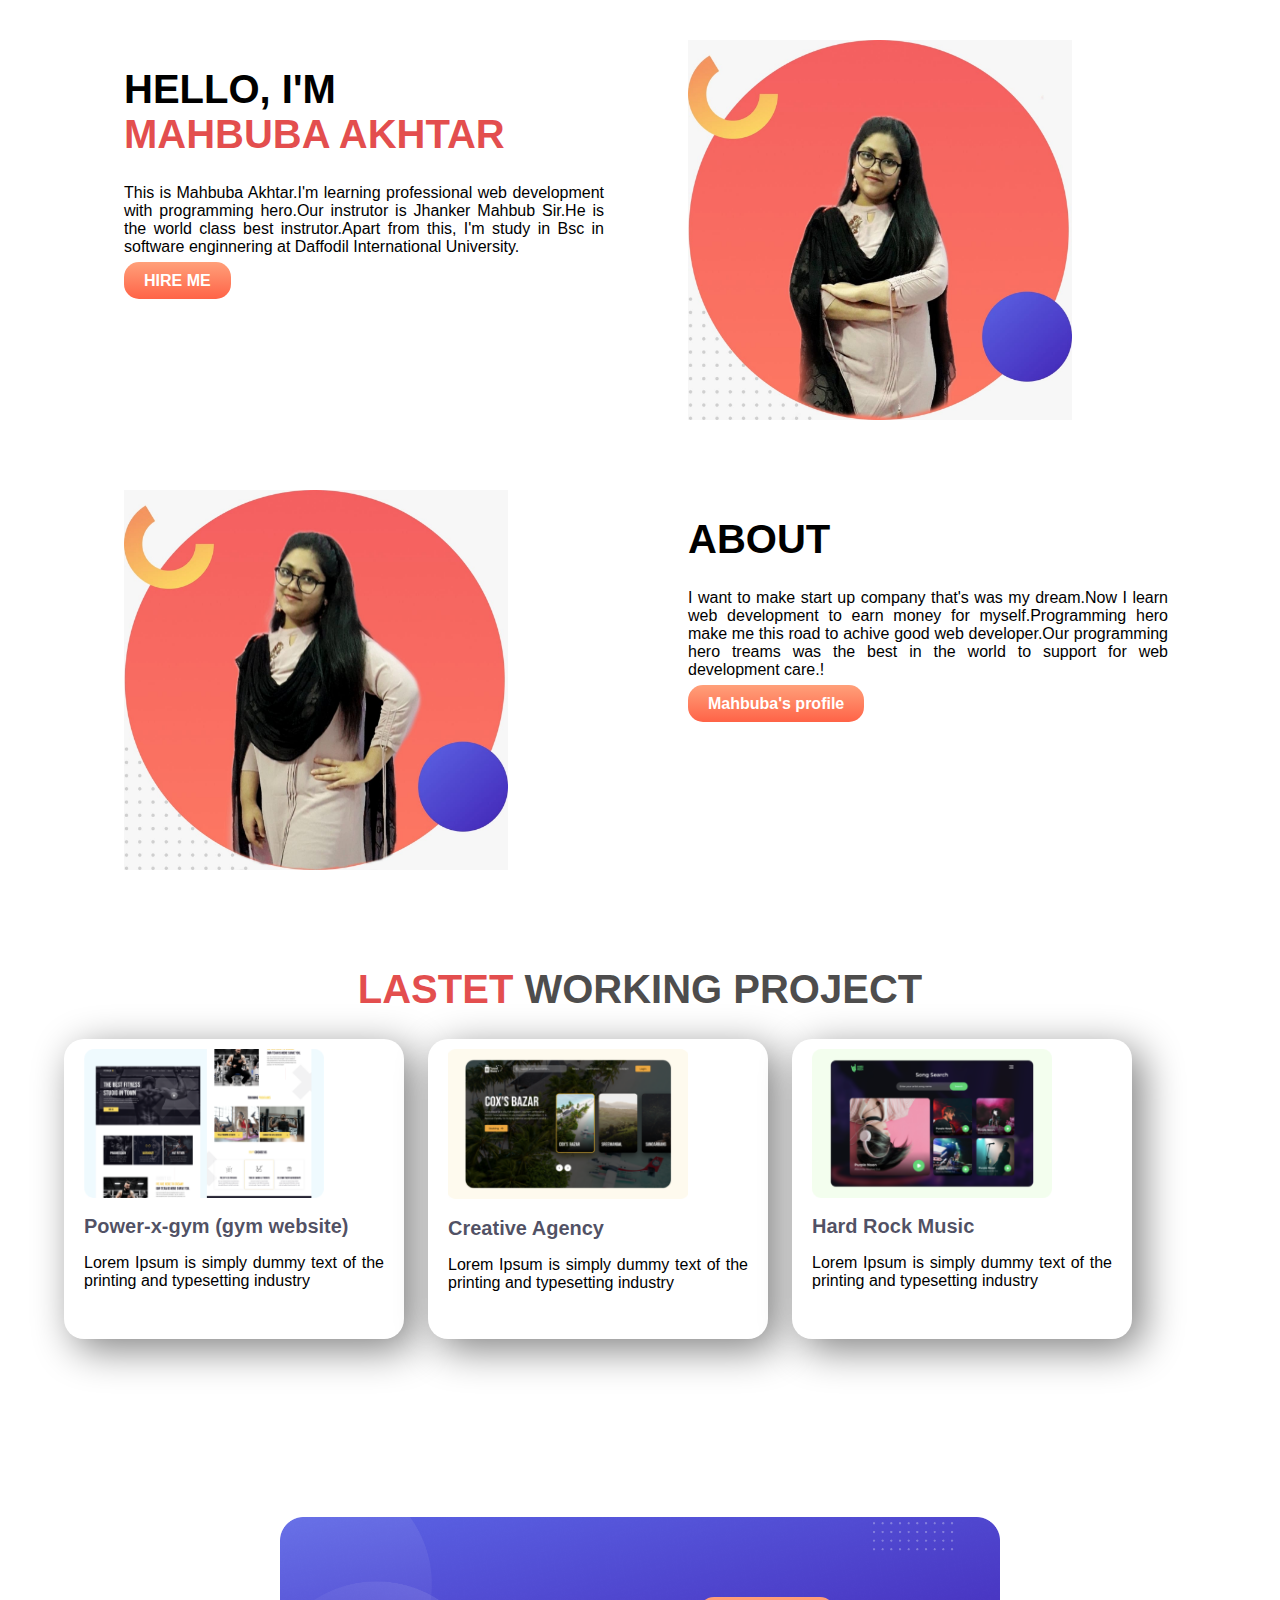
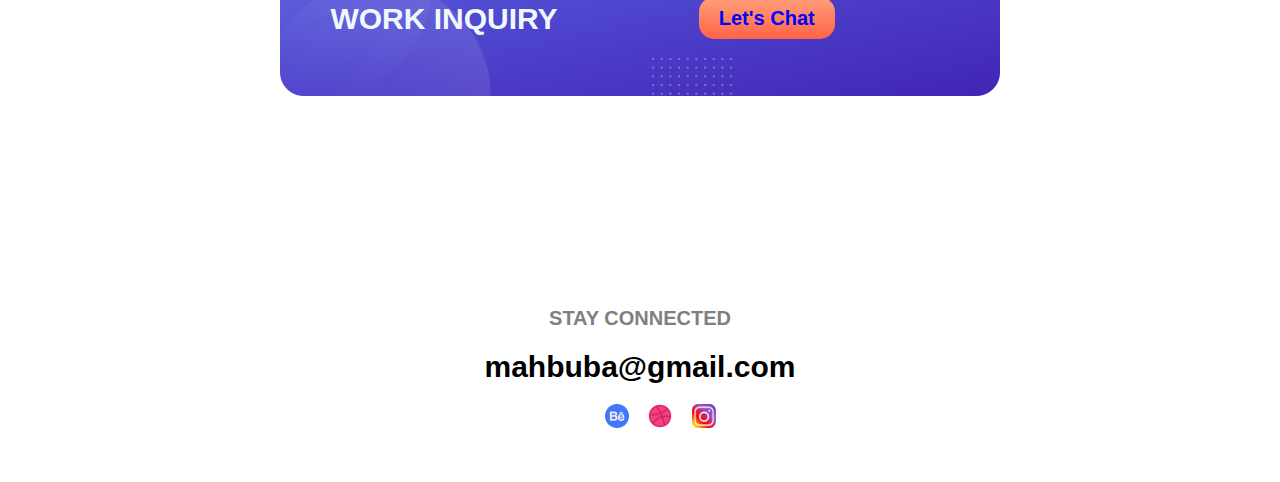
<file: index.html>
<!DOCTYPE html>
<html lang="en">
<head>
    <meta charset="UTF-8">
    <meta http-equiv="X-UA-Compatible" content="IE=edge">
    <meta name="viewport" content="width=device-width, initial-scale=1.0">
    <link rel="stylesheet" href="style.css">
    <link rel="preconnect" href="https://fonts.gstatic.com" crossorigin>
    <title>Mahbuba's Website</title>
</head>
<body>
    <section>
        <div class="half-width">
            <h1>HELLO, I'M <br><span class="name-highlight">MAHBUBA AKHTAR</span></h1>
            <p>This is Mahbuba Akhtar.I'm learning professional web development with programming hero.Our instrutor is Jhanker Mahbub Sir.He is the world class best instrutor.Apart from this, I'm study in Bsc in software enginnering at Daffodil International University.</p>
            <a class="link-button" target="_blank" href="https://www.linkedin.com/in/mahbuba-akhtar-jedni-8b5422200/">HIRE ME</a>
        </div>
        <div class="half-width">
            <img src="images/jidni.jpeg" alt="">
        </div>
    </section>
    <section>
        <div class="half-width">
            <img src="images/jidni-3.jpeg" alt="">
        </div>
        <div class="half-width">
            <h1>ABOUT</h1>
            <P>I want to make start up company that's was my dream.Now I learn web development to earn money for myself.Programming hero make me this road to achive good web developer.Our programming hero treams was the best in the world to support for web development care.!</P>
            <a class="link-button" target="_blank" href="https://sites.google.com/diu.edu.bd/ummemahbubaaktharjedni/home">Mahbuba's profile</a>
        </div>
    </section>
    <section class="third-part">
        <h1 class="heading"><span class="name-highlight">LASTET</span> WORKING PROJECT</h1>
        <div class="another-width box">
            <img src="images/image 4.png" alt="">
            <h1 class="photo-writing">Power-x-gym (gym website)</h1>
            <P>Lorem Ipsum is simply dummy text of the printing and typesetting industry</P>
        </div>
        <div class="another-width box">
            <img src="images/image 5.png" alt="">
            <h1 class="photo-writing">Creative Agency</h1>
            <p>Lorem Ipsum is simply dummy text of the printing and typesetting industry</p>
        </div>
        <div class="another-width box">
            <img src="images/image 8.png" alt="">
            <h1 class="photo-writing">Hard Rock Music</h1>
            <p>Lorem Ipsum is simply dummy text of the printing and typesetting industry</p>
        </div>
    </section>
    <section class="four-part">
        <div class="half-width">
            <h2 id="text-one">WORK INQUIRY</h2>
        </div>
        <div class="half-width text-two">
            <a class="link-button" id="text-two" target="_blank" href="https://www.linkedin.com/in/mahbuba-akhtar-jedni-8b5422200/">Let's Chat</a>
        </div>
    </section>
    <footer class="foot">
        <h3 class="gray-highlight last-part"><span class="footer-hightlight">STAY CONNECTED</span></h3>
        <h1 class="orange-highlight last-part last-part-end">mahbuba@gmail.com</h1>
        <img class="pic" src="icons/Group 33059.png" alt="">
        <img class="pic" src="icons/image 6.png" alt="">
        <img class="pic" src="icons/image 7.png" alt="">
    </footer>   
    
</body>
</html>
</file>
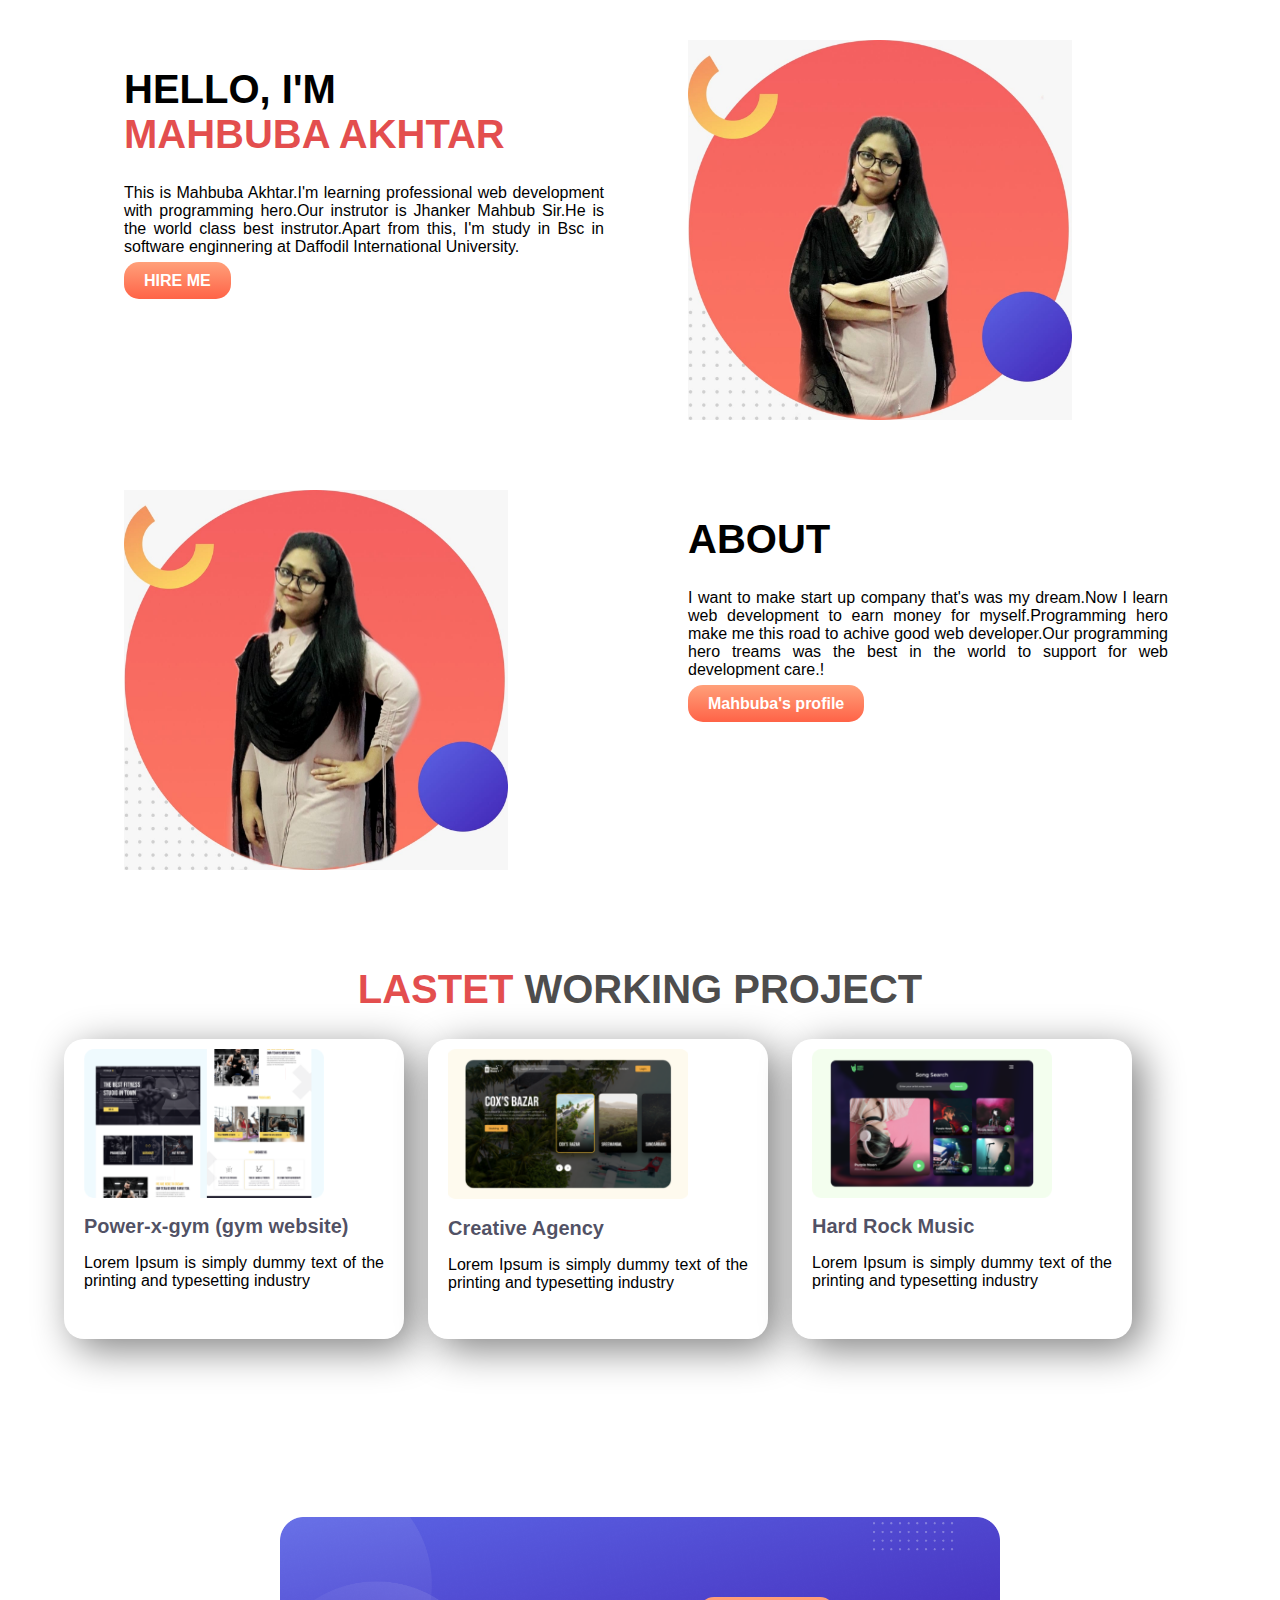
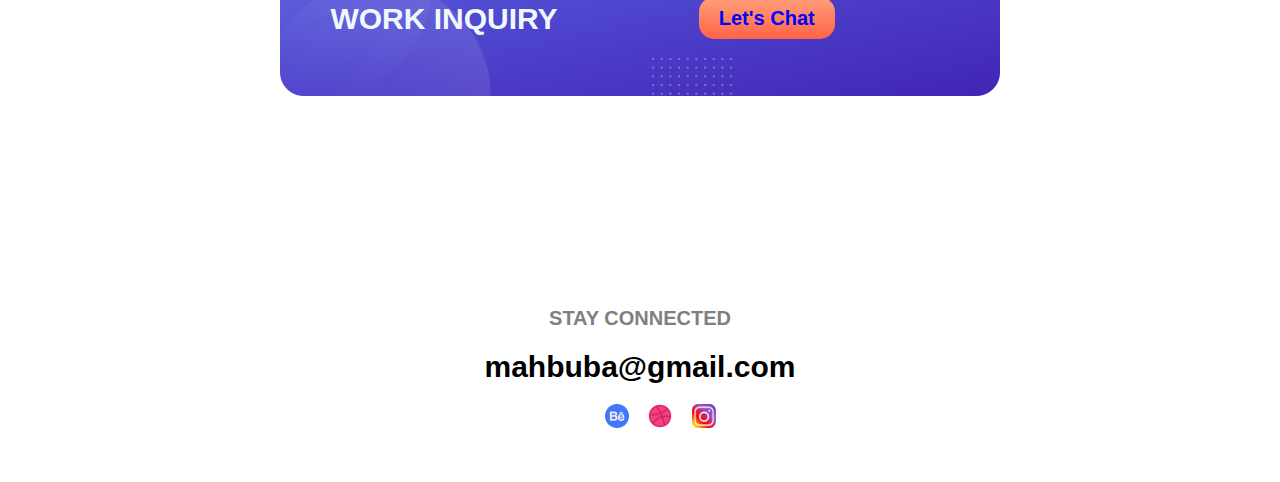
<file: mahbuba.html>
<!DOCTYPE html>
<html lang="en">
<head>
    <meta charset="UTF-8">
    <meta http-equiv="X-UA-Compatible" content="IE=edge">
    <meta name="viewport" content="width=device-width, initial-scale=1.0">
    <link rel="stylesheet" href="style.css">
    <link rel="preconnect" href="https://fonts.gstatic.com" crossorigin>
    <title>Mahbuba's Website</title>
</head>
<body>
    <section>
        <div class="half-width">
            <h1>HELLO, I'M <br><span class="name-highlight">MAHBUBA AKHTAR</span></h1>
            <p>This is Mahbuba Akhtar.I'm learning professional web development with programming hero.Our instrutor is Jhanker Mahbub Sir.He is the world class best instrutor.Apart from this, I'm study in Bsc in software enginnering at Daffodil International University.</p>
            <a class="link-button" target="_blank" href="https://www.linkedin.com/feed/">HIRE ME</a>
        </div>
        <div class="half-width">
            <img src="images/jidni.jpeg" alt="">
        </div>
    </section>
    <section>
        <div class="half-width">
            <img src="images/jidni-3.jpeg" alt="">
        </div>
        <div class="half-width">
            <h1>ABOUT</h1>
            <P>I want to make start up company that's was my dream.Now I learn web development to earn money for myself.Programming hero make me this road to achive good web developer.Our programming hero treams was the best in the world to support for web development care.!</P>
            <a class="link-button" target="_blank" href="https://sites.google.com/diu.edu.bd/ummemahbubaaktharjedni/home">Mahbuba's profile</a>
        </div>
    </section>
    <section class="third-part">
        <h1 class="heading"><span class="name-highlight">LASTET</span> WORKING PROJECT</h1>
        <div class="another-width box">
            <img src="images/image 4.png" alt="">
            <h1 class="photo-writing">Power-x-gym (gym website)</h1>
            <P>Lorem Ipsum is simply dummy text of the printing and typesetting industry</P>
        </div>
        <div class="another-width box">
            <img src="images/image 5.png" alt="">
            <h1 class="photo-writing">Creative Agency</h1>
            <p>Lorem Ipsum is simply dummy text of the printing and typesetting industry</p>
        </div>
        <div class="another-width box">
            <img src="images/image 8.png" alt="">
            <h1 class="photo-writing">Hard Rock Music</h1>
            <p>Lorem Ipsum is simply dummy text of the printing and typesetting industry</p>
        </div>
    </section>
    <section class="four-part">
        <div class="half-width">
            <h2 id="text-one">WORK INQUIRY</h2>
        </div>
        <div class="half-width text-two">
            <a class="link-button" id="text-two" target="_blank" href="https://www.linkedin.com/feed/">Let's Chat</a>
        </div>
    </section>
    <footer class="foot">
        <h3 class="gray-highlight last-part"><span class="footer-hightlight">STAY CONNECTED</span></h3>
        <h1 class="orange-highlight last-part last-part-end">mahbuba@gmail.com</h1>
        <img class="pic" src="icons/Group 33059.png" alt="">
        <img class="pic" src="icons/image 6.png" alt="">
        <img class="pic" src="icons/image 7.png" alt="">
    </footer>   
    
</body>
</html>
</file>
<file: style.css>
.name-highlight{
    color: rgba(218, 20, 20, 0.774);
}
body{
    margin: 40px;
    font-family: 'Poppins', sans-serif;
}
h1{
    font-size: 40px;
}
.link-button{
   text-decoration: none;
   background-image: linear-gradient(180deg,lightsalmon,tomato);
   color: white;
   border-radius: 15px;
   padding: 10px 20px;
   font-weight: 700;
}
.half-width{
    width: 40%;
    float: left;
    margin-left: 5%;
    padding-left: 2%;


}
.half-width img{
    width: 80%;
}
section{
    height: 350px;
    padding-bottom: 100px;
}
p{
    text-align: justify;
}
.heading{
    color: rgba(20, 18, 18, 0.774);
    text-align: center;
}
.photo-writing{
    font-size: 20px;
    color:rgba(2, 2, 32, 0.699);
    font-weight: 800;
}
.another-width{
    width:25%;
    float:left;
    margin-left:2%;
    padding-left:20px;
    padding-right:20px
}
.another-width img{
    width: 80%;
}
.box{
    box-shadow: 10px 10px 40px gray; 
    border-radius: 20px;
    background-color: white;
    height:80%;
    padding: 10px 20px;
}
.four-part{    
    background-image: url(shapes/Group_33094_1.png);
    background-repeat: no-repeat;
    margin: 0 auto;
    width:60%;
    background-position:0px 100px;
    background-size:contain;
}
#text-one{
    text-align:left;
    color: aliceblue;
    font-size: 30px;
    font-weight: 700;
    position: relative; top:160px;
    
}
#text-two{
    color:blue;
    text-align:right;
    position: relative; left:30px; top: 190px;
    font-size:20px
}
.foot{
    margin-top: 40px;
    margin-bottom: 50px;
}
.last-part{
    text-align:center;
    font-size: 20px;
}
.footer-hightlight{
    color: gray;
}
.last-part-end{
    font-size: 30px;
}
.pic{
    position: relative; left:550px;
    width:2%;
    padding-left:15px;
}
</file>
